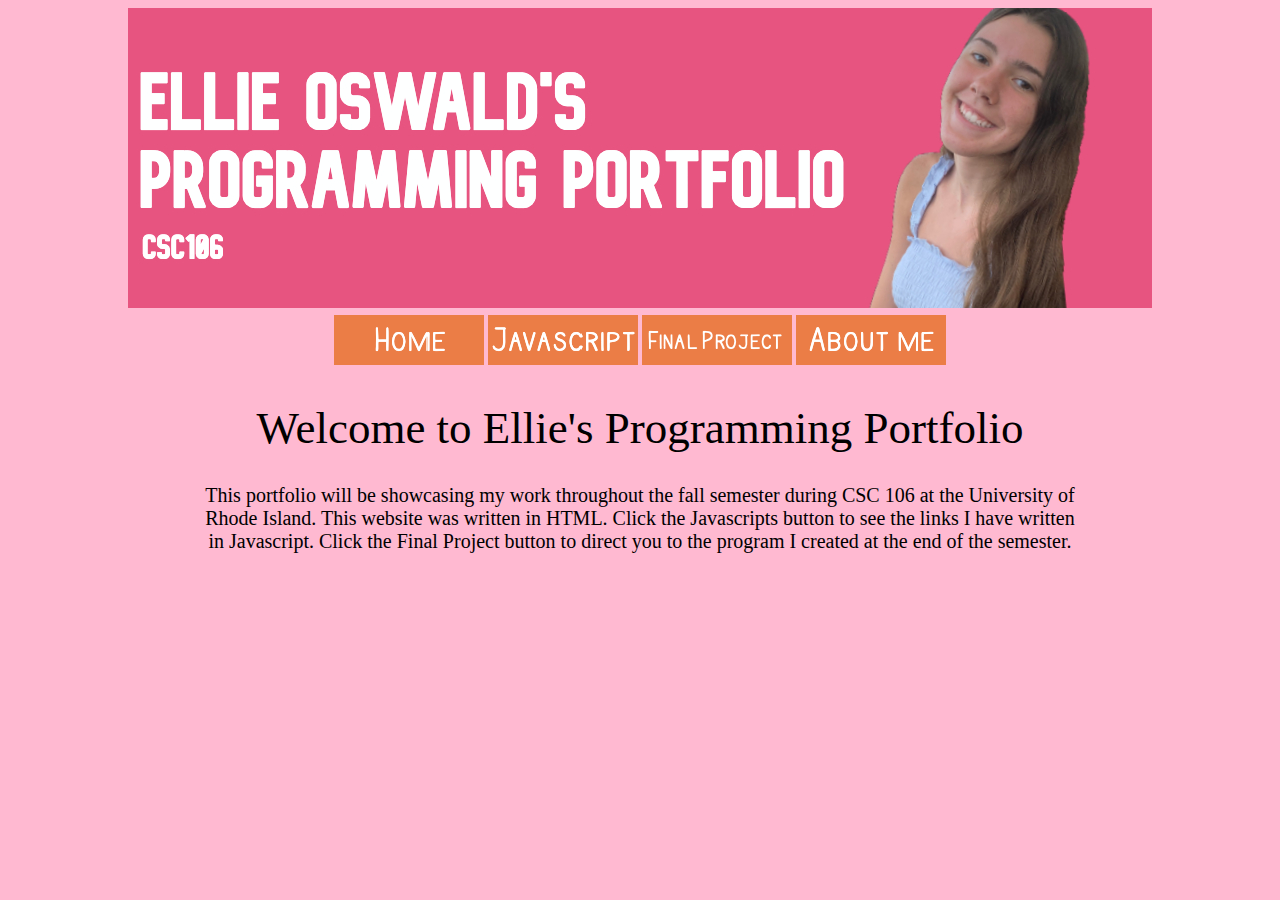
<file: index.html>
<!DOCTYPE html>
<html>
    <head>
        <meta charset="utf-8">
        <title>Ellie's Programming Portfolio</title>
        <style>
            body{background-image: url("myBackground.jpg");
            }
        </style>
        <link rel="stylesheet" type = "text/css" href="ellie.css"/>
    </head>
    <body>
        <center><img src="myBanner.jpg"></center>
    <center>    
    <table>
        <thead>
            <tr>
                <td><a href="index.html"><img src="home.png"></a></td>
                <td><a href="javascripts.html"><img src="javascript.png"></a></td>
                <td><a href="finalproject.html"><img src="finalproject-2.png"></a></td>
                <td><a href="about.html"><img src="about.png"></a></td>
            </tr>
        </thead>
    </table>
    </center>
        
        <center><h1>Welcome to Ellie's Programming Portfolio</h1></center>
        
        <center><p id="index">This portfolio will be showcasing my work throughout the fall semester during CSC 106 at the University of Rhode Island. This website was written in HTML. Click the Javascripts button to see the links I have written in Javascript. Click the Final Project button to direct you to the program I created at the end of the semester.</p></center>
        
    </body>
</html>
</file>
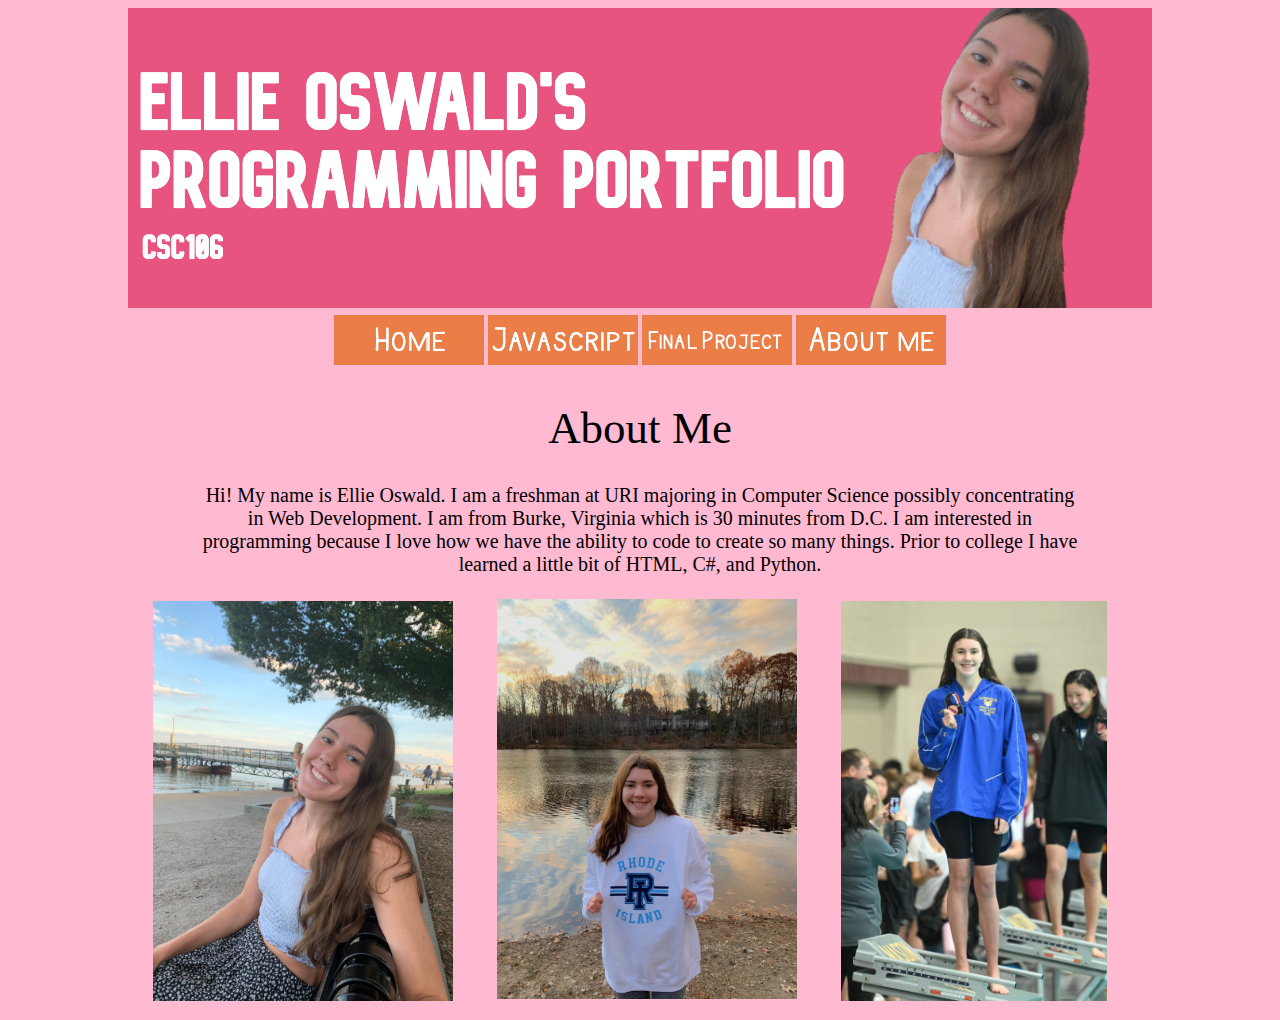
<file: about.html>
<!DOCTYPE html>
<html>
    <head>
        <meta charset="utf-8">
        <title>Ellie's Programming Portfolio</title>
        <style>
            body{background-image: url("myBackground.jpg");
            }
        </style>
        <link rel="stylesheet" type = "text/css" href="ellie.css"/>
    </head>
    <body>
        <center><img src="myBanner.jpg"></center>
    <center>    
    <table>
        <thead>
            <tr>
                <td><a href="index.html"><img src="home.png"></a></td>
                <td><a href="javascripts.html"><img src="javascript.png"></a></td>
                <td><a href="finalproject.html"><img src="finalproject-2.png"></a></td>
                <td><a href="about.html"><img src="about.png"></a></td>
            </tr>
        </thead>
    </table>
    </center>
        
        <center><h1>About Me</h1></center>
        <center><p id="about">Hi! My name is Ellie Oswald. I am a freshman at URI majoring in Computer Science possibly concentrating in Web Development. I am from Burke, Virginia which is 30 minutes from D.C. I am interested in programming because I love how we have the ability to code to create so many things. Prior to college I have learned a little bit of HTML, C#, and Python.</p></center>
    
        <center>
        <table>
        <thead>
            <tr>
                <td><img id= "profile-pic" src= "IMG_6925.JPG" height="400"></td>
                <td><img id= "uri" src= "IMG_3198.JPG" height="400"></td>
                <td><img id= "states" src= "IMG_4081.JPG" height="400"></td>
            </tr>
        </thead>
        </table>
        </center>    
        
    </body>
</html>
</file>
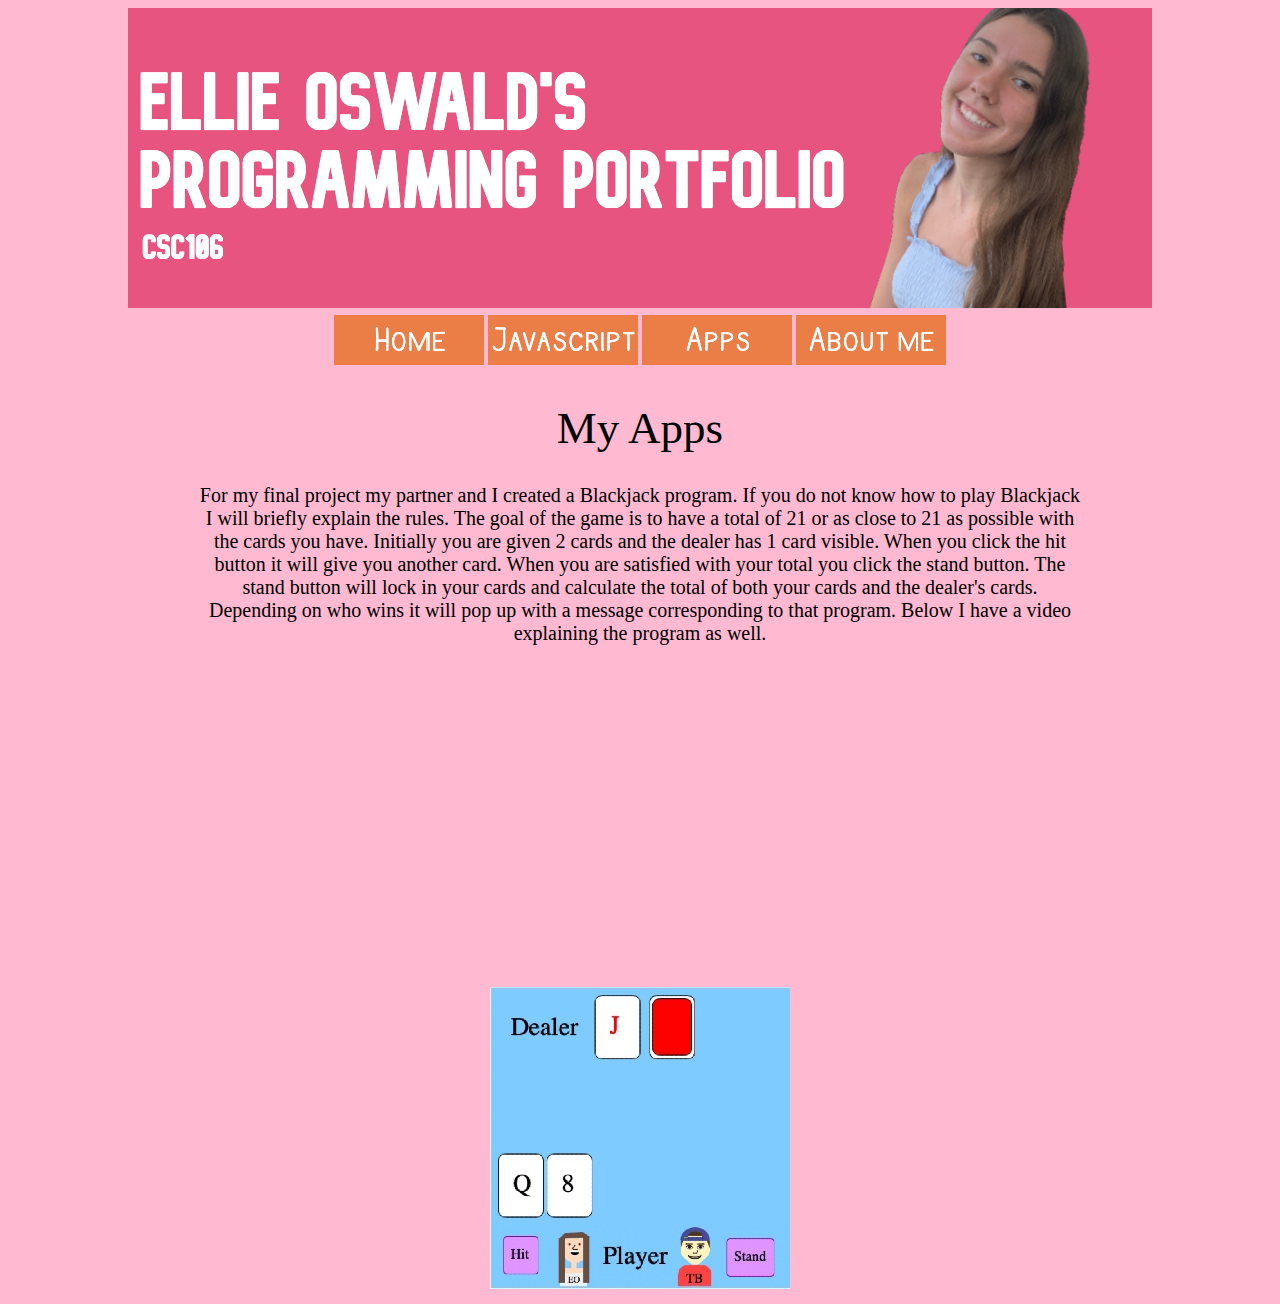
<file: apps.html>
<!DOCTYPE html>
<html>
    <head>
        <meta charset="utf-8">
        <title>Ellie's Programming Portfolio</title>
        <style>
            body{background-image: url("myBackground.jpg");
            }
        </style>
    </head>
    <link rel="stylesheet" type = "text/css" href="ellie.css"/>
    <body>
        <center><img src="myBanner.jpg"></center>
    <center>    
    <table>
        <thead>
            <tr>
                <td><a href="index.html"><img src="home.png"></a></td>
                <td><a href="javascripts.html"><img src="javascript.png"></a></td>
                <td><a href="apps.html"><img src="apps.png"></a></td>
                <td><a href="about.html"><img src="about.png"></a></td>
            </tr>
        </thead>
    </table>
    </center>
        
        <center><h1>My Apps</h1><center>
        
        <center><p id="apps">For my final project my partner and I created a Blackjack program. If you do not know how to play Blackjack I will briefly explain the rules. The goal of the game is to have a total of 21 or as close to 21 as possible with the cards you have. Initially you are given 2 cards and the dealer has 1 card visible. When you click the hit button it will give you another card. When you are satisfied with your total you click the stand button. The stand button will lock in your cards and calculate the total of both your cards and the dealer's cards. Depending on who wins it will pop up with a message corresponding to that program. Below I have a video explaining the program as well.</p></center>
    
        <iframe width="560" height="315" src="https://www.youtube.com/embed/S9D4JVuo62c" frameborder="0" allow="accelerometer; autoplay; clipboard-write; encrypted-media; gyroscope; picture-in-picture" allowfullscreen></iframe>
    
        <center>    
    <table>
        <thead>
            <tr>
                <td><a href=https://www.khanacademy.org/computer-programming/final-project/5048864600440832><img src="blackjack.jpg"></a></td>
            </tr>
        </thead>
    </table>
    </center>
    </body>
</html>
</file>
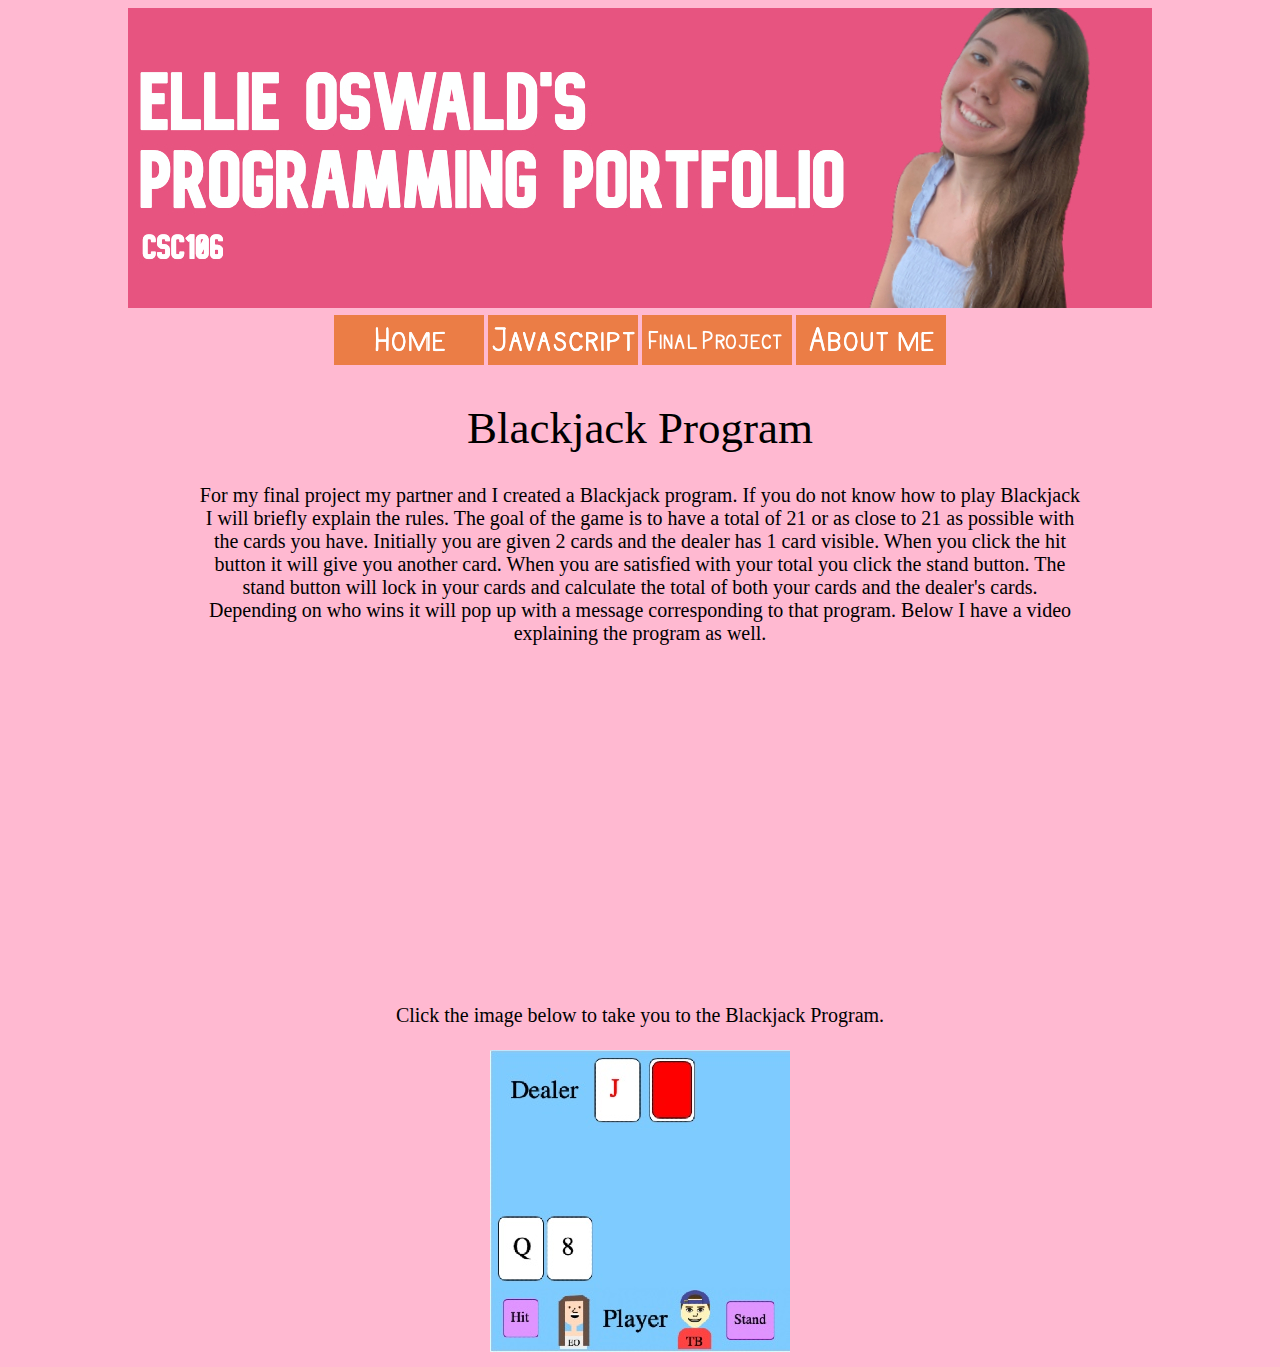
<file: finalproject.html>
<!DOCTYPE html>
<html>
    <head>
        <meta charset="utf-8">
        <title>Ellie's Programming Portfolio</title>
        <style>
            body{background-image: url("myBackground.jpg");
            }
        </style>
    </head>
    <link rel="stylesheet" type = "text/css" href="ellie.css"/>
    <body>
        <center><img src="myBanner.jpg"></center>
    <center>    
    <table>
        <thead>
            <tr>
                <td><a href="index.html"><img src="home.png"></a></td>
                <td><a href="javascripts.html"><img src="javascript.png"></a></td>
                <td><a href="finalproject.html"><img src="finalproject-2.png"></a></td>
                <td><a href="about.html"><img src="about.png"></a></td>
            </tr>
        </thead>
    </table>
    </center>
        
        <center><h1>Blackjack Program</h1><center>
        
        <center><p id="apps">For my final project my partner and I created a Blackjack program. If you do not know how to play Blackjack I will briefly explain the rules. The goal of the game is to have a total of 21 or as close to 21 as possible with the cards you have. Initially you are given 2 cards and the dealer has 1 card visible. When you click the hit button it will give you another card. When you are satisfied with your total you click the stand button. The stand button will lock in your cards and calculate the total of both your cards and the dealer's cards. Depending on who wins it will pop up with a message corresponding to that program. Below I have a video explaining the program as well.</p></center>
    
        <iframe width="560" height="315" src="https://www.youtube.com/embed/S9D4JVuo62c" frameborder="0" allow="accelerometer; autoplay; clipboard-write; encrypted-media; gyroscope; picture-in-picture" allowfullscreen></iframe>
            
        <center><p>Click the image below to take you to the Blackjack Program.</p></center>
    
        <center>    
        <table>
            <thead>
                <tr>
                    <td><a href=https://www.khanacademy.org/computer-programming/final-project/5048864600440832><img src="blackjack.jpg"></a></td>
                </tr>
            </thead>
        </table>
        </center>
    </body>
</html>
</file>
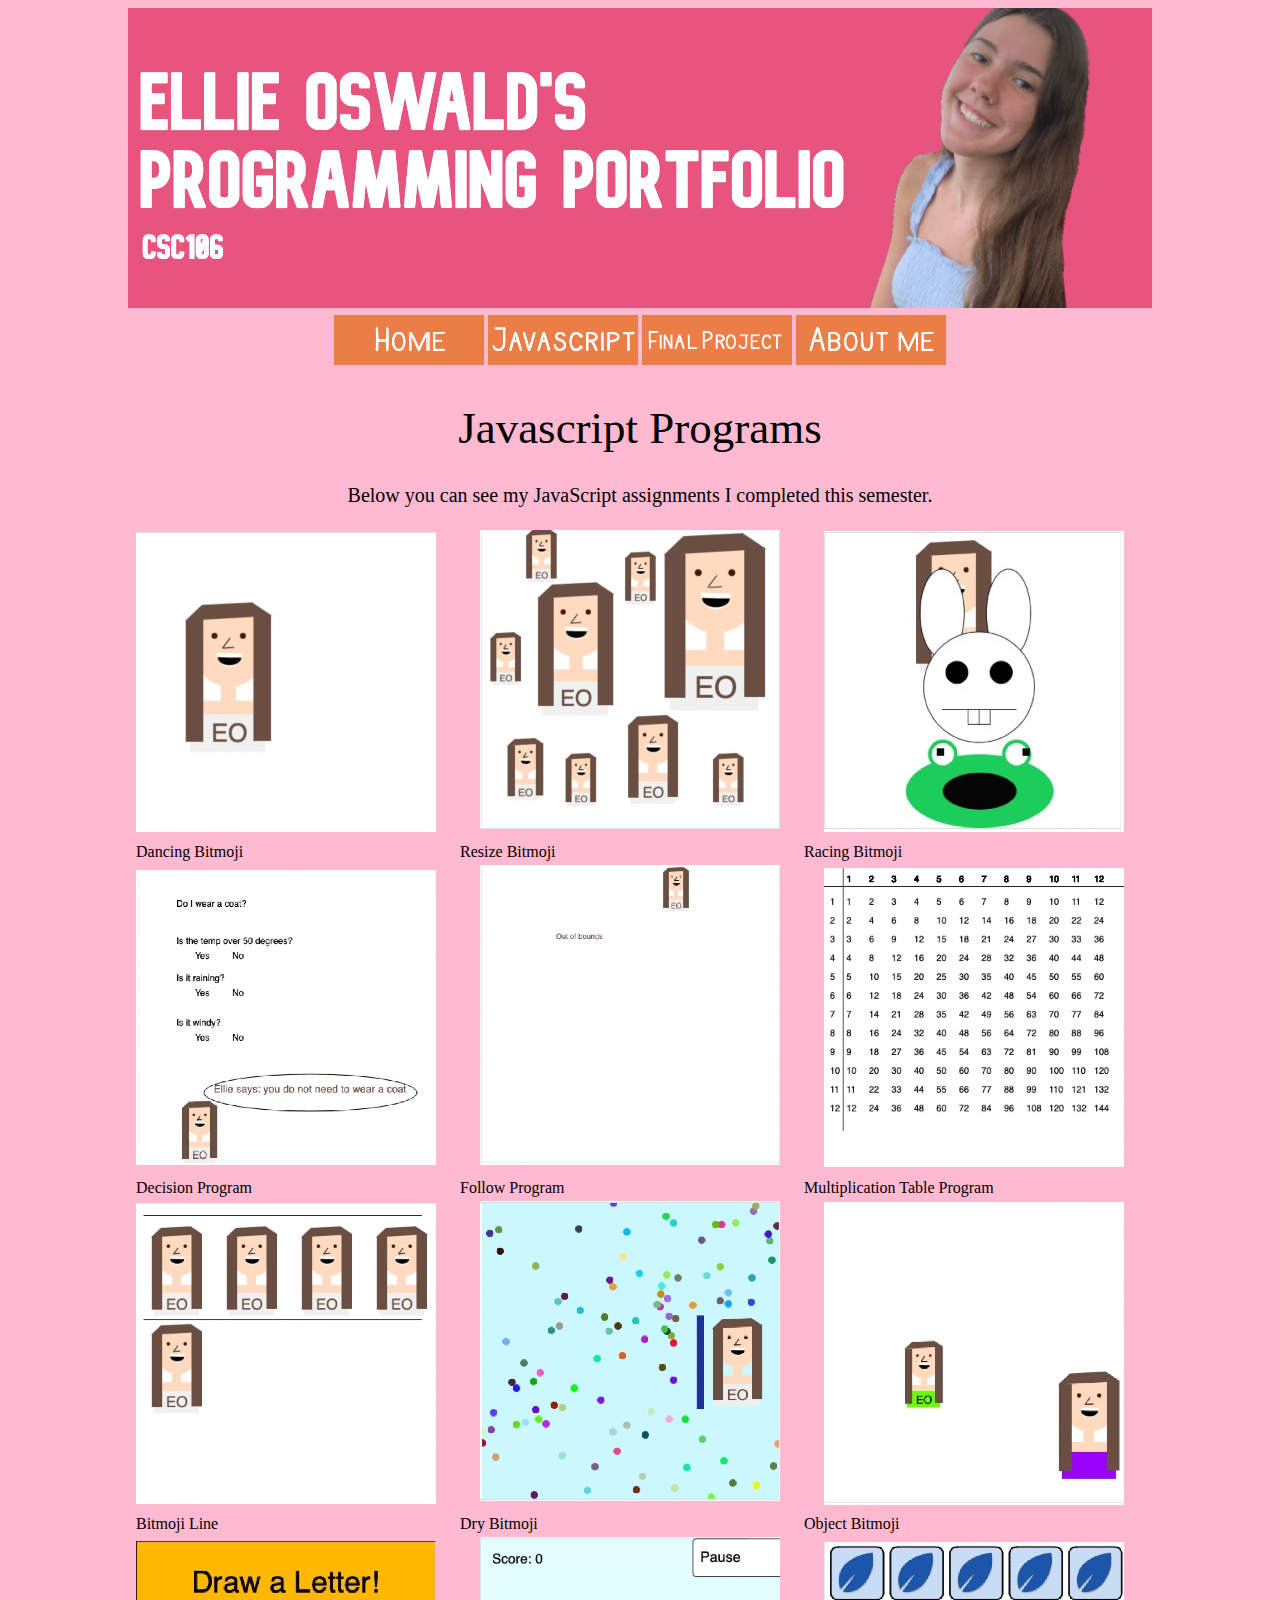
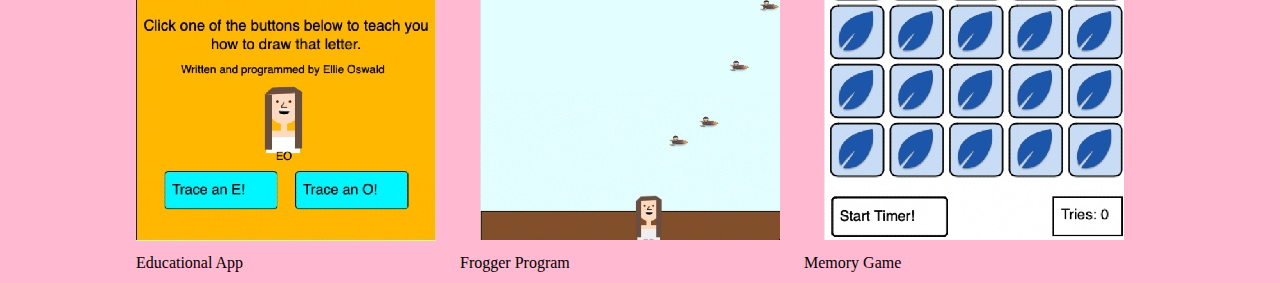
<file: javascripts.html>
<!DOCTYPE html>
<html>
    <head>
        <meta charset="utf-8">
        <title>Ellie's Programming Portfolio</title>
        <style>
            body{background-image: url("myBackground.jpg");
            }
        </style>
        <link rel="stylesheet" type = "text/css" href="ellie.css"/>
    </head>
    <body>
        <center><img src="myBanner.jpg"></center>
    <center>    
    <table>
        <thead>
            <tr>
                <td><a href="index.html"><img src="home.png"></a></td>
                <td><a href="javascripts.html"><img src="javascript.png"></a></td>
                <td><a href="finalproject.html"><img src="finalproject-2.png"></a></td>
                <td><a href="about.html"><img src="about.png"></a></td>
            </tr>
        </thead>
    </table>
    </center>    
    
        <center><h1>Javascript Programs</h1></center>
        
        <center><p id="javascript">Below you can see my JavaScript assignments I completed this semester.</p></center>
        
        <center>
        <table>
        <thead>
            <tr>
                <td><a href="https://www.khanacademy.org/computer-programming/oswald_dancingbitmojifun/4717875698024448"><img id = "dancing" src="oswald_dancingBitmojiFun.jpg"></a></td>
                <td><a href="https://www.khanacademy.org/computer-programming/new-oswald_bitmoji/4508109293961216"><img id = "resize" src="oswald_resizeBitmoji.jpg"></a></td>
                <td><a href="https://www.khanacademy.org/computer-programming/oswald_racingfun/4562048622215168"><img id = "racing" src="oswald_racingFun.jpg"></a></td>
            </tr>
            <tr>
                <center><td>Dancing Bitmoji</td></center>
                <center><td>Resize Bitmoji</td></center>
                <center><td>Racing Bitmoji</td></center>
            </tr>
             <tr>
                <td><a href="https://www.khanacademy.org/computer-programming/oswald_decision/6424172539625472"><img id = "decision" src="oswald_Decision.jpg"></a></td>
                <td><a href="https://www.khanacademy.org/computer-programming/oswald_follow/4987061483552768"><img id = "follow" src="oswald_Follow.jpg"></a></td>
                <td><a href="https://www.khanacademy.org/computer-programming/oswald_multiplication/4553825812955136"><img id = "multiplication" src="oswald_multiplication.jpg"></a></td>
            </tr>
            <tr>
                <center><td>Decision Program</td></center>
                <center><td>Follow Program</td></center>
                <center><td>Multiplication Table Program</td></center>
            </tr>
            <tr>
                <td><a href="https://www.khanacademy.org/computer-programming/oswald_bitmojiline/6175397545459712"><img id = "bitmojiline" src="oswald_bitmoji_line.jpg"></a></td>
                <td><a href="https://www.khanacademy.org/computer-programming/make-it-rain/5051603653181440"><img id = "drybitmoji" src="oswald_dryBitmoji.jpg"></a></td>
                <td><a href="https://www.khanacademy.org/computer-programming/oswald_object/5578644544765952"><img id = "object" src="oswald_object.jpg"></a></td>
            </tr>
            <tr>
                <center><td>Bitmoji Line</td></center>
                <center><td>Dry Bitmoji</td></center>
                <center><td>Object Bitmoji</td></center>
            </tr>
            <tr>
                <td><a href="https://www.khanacademy.org/computer-programming/oswald_educationalapp/5564365711032320"><img id = "education" src="oswald_educationalApp.jpg"></a></td>
                <td><a href="https://www.khanacademy.org/computer-programming/oswald_frogger/5937451702632448"><img id = "frogger" src="oswald_frogger.jpg"></a></td>
                <td><a href="https://www.khanacademy.org/computer-programming/oswald_memory/6087794233131008"><img id = "memory" src="oswald_memory.jpg"></a></td>
            </tr>
            <tr>
                <center><td>Educational App</td></center>
                <center><td>Frogger Program</td></center>
                <center><td>Memory Game</td></center>
            </tr>
        </thead>
    </table>
    </center>
    
    </body>
</html>
</file>
<file: ellie.css>
h1 {
     font: 45px Georgia, serif;
   }

p {
     font: 20px Georgia, serif;
  }

#profile-pic {
           float: left;
           margin-right: 20px;
           margin-bottom:6px;
        }

#uri {
        margin-left: 20px;   
        margin-right: 20px;
        margin-bottom: 6px;
     }

#states {
           float: right;
           margin-left: 20px;
           margin-right: 20px;
           margin-bottom: 6px;
        }

#about {
         width: 70%;
       }

#index {
         width: 70%;
       }

#javascript {
              width: 70%;
            }

#apps {
        width: 70%;
      }

#dancing {
           float: left;
           margin-right: 20px;
           margin-bottom:6px;
        }

#resize {
        margin-left: 20px;   
        margin-right: 20px;
        margin-bottom: 6px;
     }

#racing {
           float: right;
           margin-left: 20px;
           margin-right: 20px;
           margin-bottom: 6px;
        }
#decision {
           float: left;
           margin-right: 20px;
           margin-bottom:6px;
        }

#follow {
        margin-left: 20px;   
        margin-right: 20px;
        margin-bottom: 6px;
     }

#multiplication {
           float: right;
           margin-left: 20px;
           margin-right: 20px;
           margin-bottom: 6px;
        }

#bitmojiline {
           float: left;
           margin-right: 20px;
           margin-bottom:6px;
        }

#drybitmoji {
        margin-left: 20px;   
        margin-right: 20px;
        margin-bottom: 6px;
     }

#object {
           float: right;
           margin-left: 20px;
           margin-right: 20px;
           margin-bottom: 6px;
        }

#education {
           float: left;
           margin-right: 20px;
           margin-bottom:6px;
        }

#frogger {
        margin-left: 20px;   
        margin-right: 20px;
        margin-bottom: 6px;
     }

#memory {
           float: right;
           margin-left: 20px;
           margin-right: 20px;
           margin-bottom: 6px;
        }
</file>
